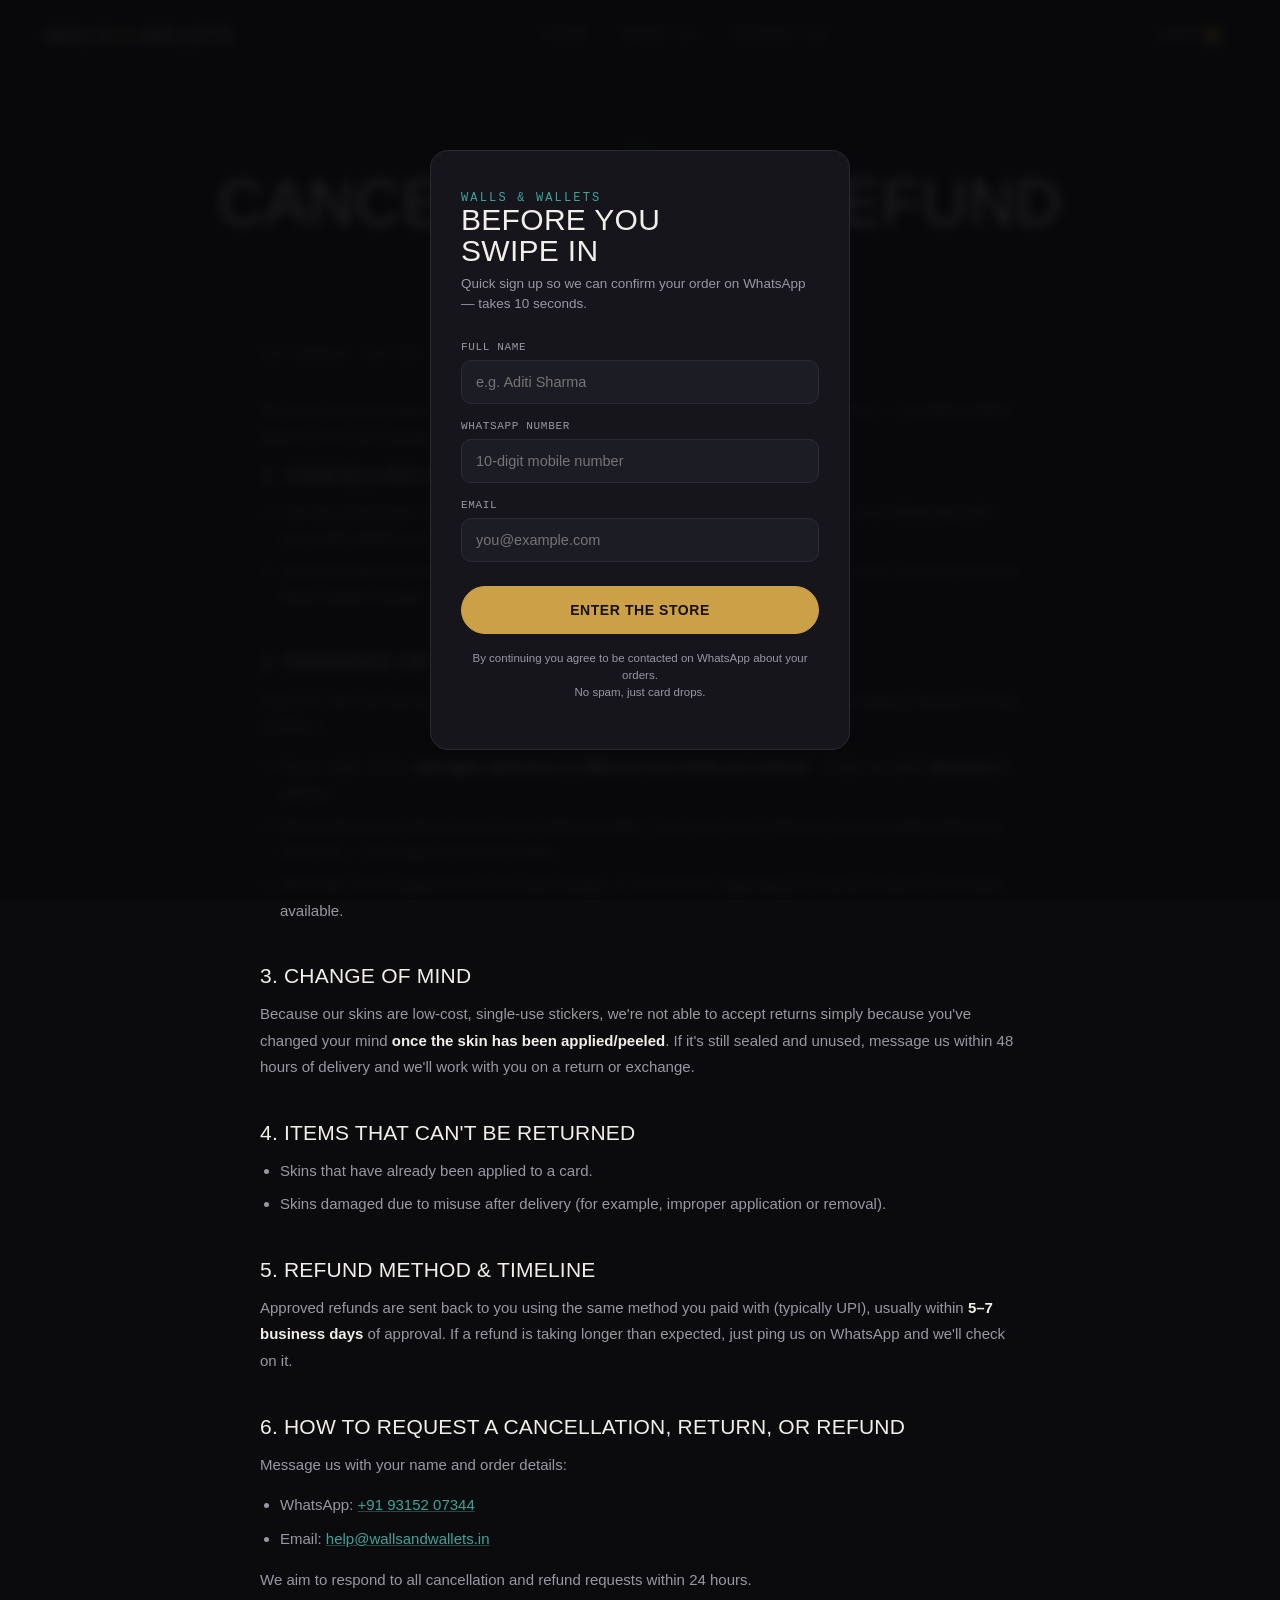
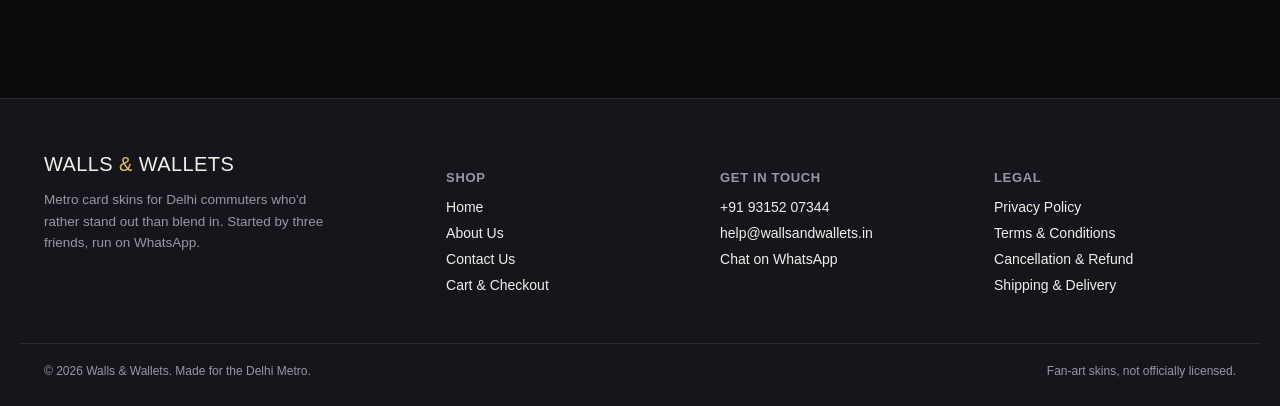
<file: cancellation-refund.html>
<!DOCTYPE html>
<html lang="en">
<head>
<meta charset="UTF-8">
<meta name="viewport" content="width=device-width, initial-scale=1.0">
<title>Cancellation &amp; Refund Policy — Walls &amp; Wallets</title>
<meta name="description" content="Our policy on order cancellations, returns, and refunds.">
<link rel="preconnect" href="https://fonts.googleapis.com">
<link rel="preconnect" href="https://fonts.gstatic.com" crossorigin>
<link href="https://fonts.googleapis.com/css2?family=Big+Shoulders+Display:wght@600;700;800;900&family=IBM+Plex+Sans:wght@400;500;600;700&family=IBM+Plex+Mono:wght@400;500;600;700&display=swap" rel="stylesheet">
<link rel="stylesheet" href="css/style.css">
</head>
<body>

<nav class="nav">
  <div class="nav-inner">
    <a href="index.html" class="logo"><span class="logo-chip" aria-hidden="true"></span>Walls <span>&amp;</span> Wallets</a>
    <div class="nav-links">
      <a href="index.html">Home</a>
      <a href="about.html">About Us</a>
      <a href="contact.html">Contact Us</a>
    </div>
    <div class="nav-right">
      <a href="checkout.html" class="cart-btn" aria-label="Cart">
        <svg class="ic-svg" viewBox="0 0 24 24" fill="none" aria-hidden="true"><path d="M3 4h2l1.6 9.6a2 2 0 0 0 2 1.7h7.5a2 2 0 0 0 2-1.6L19.5 8H6" stroke="currentColor" stroke-width="1.8" stroke-linecap="round" stroke-linejoin="round"/><circle cx="9.5" cy="19.5" r="1.4" fill="currentColor"/><circle cx="16.5" cy="19.5" r="1.4" fill="currentColor"/></svg>
        Cart <span class="cart-badge">0</span>
      </a>
      <button class="burger" aria-label="Menu">
        <svg viewBox="0 0 24 24" fill="none" aria-hidden="true"><path d="M4 7h16M4 12h16M4 17h10" stroke="currentColor" stroke-width="1.8" stroke-linecap="round"/></svg>
      </button>
    </div>
  </div>
</nav>

<section class="page-hero">
  <div class="wrap">
    <span class="eyebrow">Legal</span>
    <h1>Cancellation &amp; Refund</h1>
  </div>
</section>

<section class="wrap legal-content">
  <span class="updated">Last updated: June 2026</span>

  <p>We want you to be happy with your skin. Here's how cancellations, returns, and refunds work — if anything below doesn't cover your situation, just message us on WhatsApp and we'll sort it out directly.</p>

  <h2>1. Cancelling an order</h2>
  <ul>
    <li>You can cancel your order for free anytime <strong>before it has been dispatched</strong>. Message us on WhatsApp with your order details and we'll cancel it and refund any payment already made.</li>
    <li>Once an order has been handed to the courier, it can no longer be cancelled — at that point, our return process below applies instead.</li>
  </ul>

  <h2>2. Damaged or wrong item</h2>
  <p>Since our skins are printed vinyl stickers, we inspect each one before shipping — but if something still goes wrong, we'll fix it:</p>
  <ul>
    <li>If your order arrives <strong>damaged, defective, or different from what you ordered</strong>, contact us within <strong>48 hours</strong> of delivery.</li>
    <li>Please share clear photos (and a short unboxing video, if you have one) of the item and packaging when you reach out — this helps us resolve it faster.</li>
    <li>We'll offer a free replacement of the same design, or a full refund, depending on what you'd prefer and what's available.</li>
  </ul>

  <h2>3. Change of mind</h2>
  <p>Because our skins are low-cost, single-use stickers, we're not able to accept returns simply because you've changed your mind <strong>once the skin has been applied/peeled</strong>. If it's still sealed and unused, message us within 48 hours of delivery and we'll work with you on a return or exchange.</p>

  <h2>4. Items that can't be returned</h2>
  <ul>
    <li>Skins that have already been applied to a card.</li>
    <li>Skins damaged due to misuse after delivery (for example, improper application or removal).</li>
  </ul>

  <h2>5. Refund method &amp; timeline</h2>
  <p>Approved refunds are sent back to you using the same method you paid with (typically UPI), usually within <strong>5–7 business days</strong> of approval. If a refund is taking longer than expected, just ping us on WhatsApp and we'll check on it.</p>

  <h2>6. How to request a cancellation, return, or refund</h2>
  <p>Message us with your name and order details:</p>
  <ul>
    <li>WhatsApp: <a href="https://wa.me/919315207344" target="_blank" rel="noopener">+91 93152 07344</a></li>
    <li>Email: <a href="mailto:help@wallsandwallets.in">help@wallsandwallets.in</a></li>
  </ul>
  <p>We aim to respond to all cancellation and refund requests within 24 hours.</p>
</section>

<footer>
  <div class="wrap footer-grid">
    <div class="footer-brand">
      <a href="index.html" class="logo"><span class="logo-chip" aria-hidden="true"></span>Walls <span>&amp;</span> Wallets</a>
      <p>Metro card skins for Delhi commuters who'd rather stand out than blend in. Started by three friends, run on WhatsApp.</p>
    </div>
    <div class="footer-col">
      <h4>Shop</h4>
      <a href="index.html">Home</a>
      <a href="about.html">About Us</a>
      <a href="contact.html">Contact Us</a>
      <a href="checkout.html">Cart &amp; Checkout</a>
    </div>
    <div class="footer-col">
      <h4>Get in touch</h4>
      <a href="tel:+919315207344">+91 93152 07344</a>
      <a href="mailto:help@wallsandwallets.in">help@wallsandwallets.in</a>
      <a href="https://wa.me/919315207344" target="_blank" rel="noopener">Chat on WhatsApp</a>
    </div>
    <div class="footer-col">
      <h4>Legal</h4>
      <a href="privacy-policy.html">Privacy Policy</a>
      <a href="terms-and-conditions.html">Terms &amp; Conditions</a>
      <a href="cancellation-refund.html">Cancellation &amp; Refund</a>
      <a href="shipping-delivery.html">Shipping &amp; Delivery</a>
    </div>
  </div>
  <div class="wrap footer-bottom">
    <span>© 2026 Walls &amp; Wallets. Made for the Delhi Metro.</span>
    <span>Fan-art skins, not officially licensed.</span>
  </div>
</footer>

<script src="js/main.js"></script>
</body>
</html>
</file>
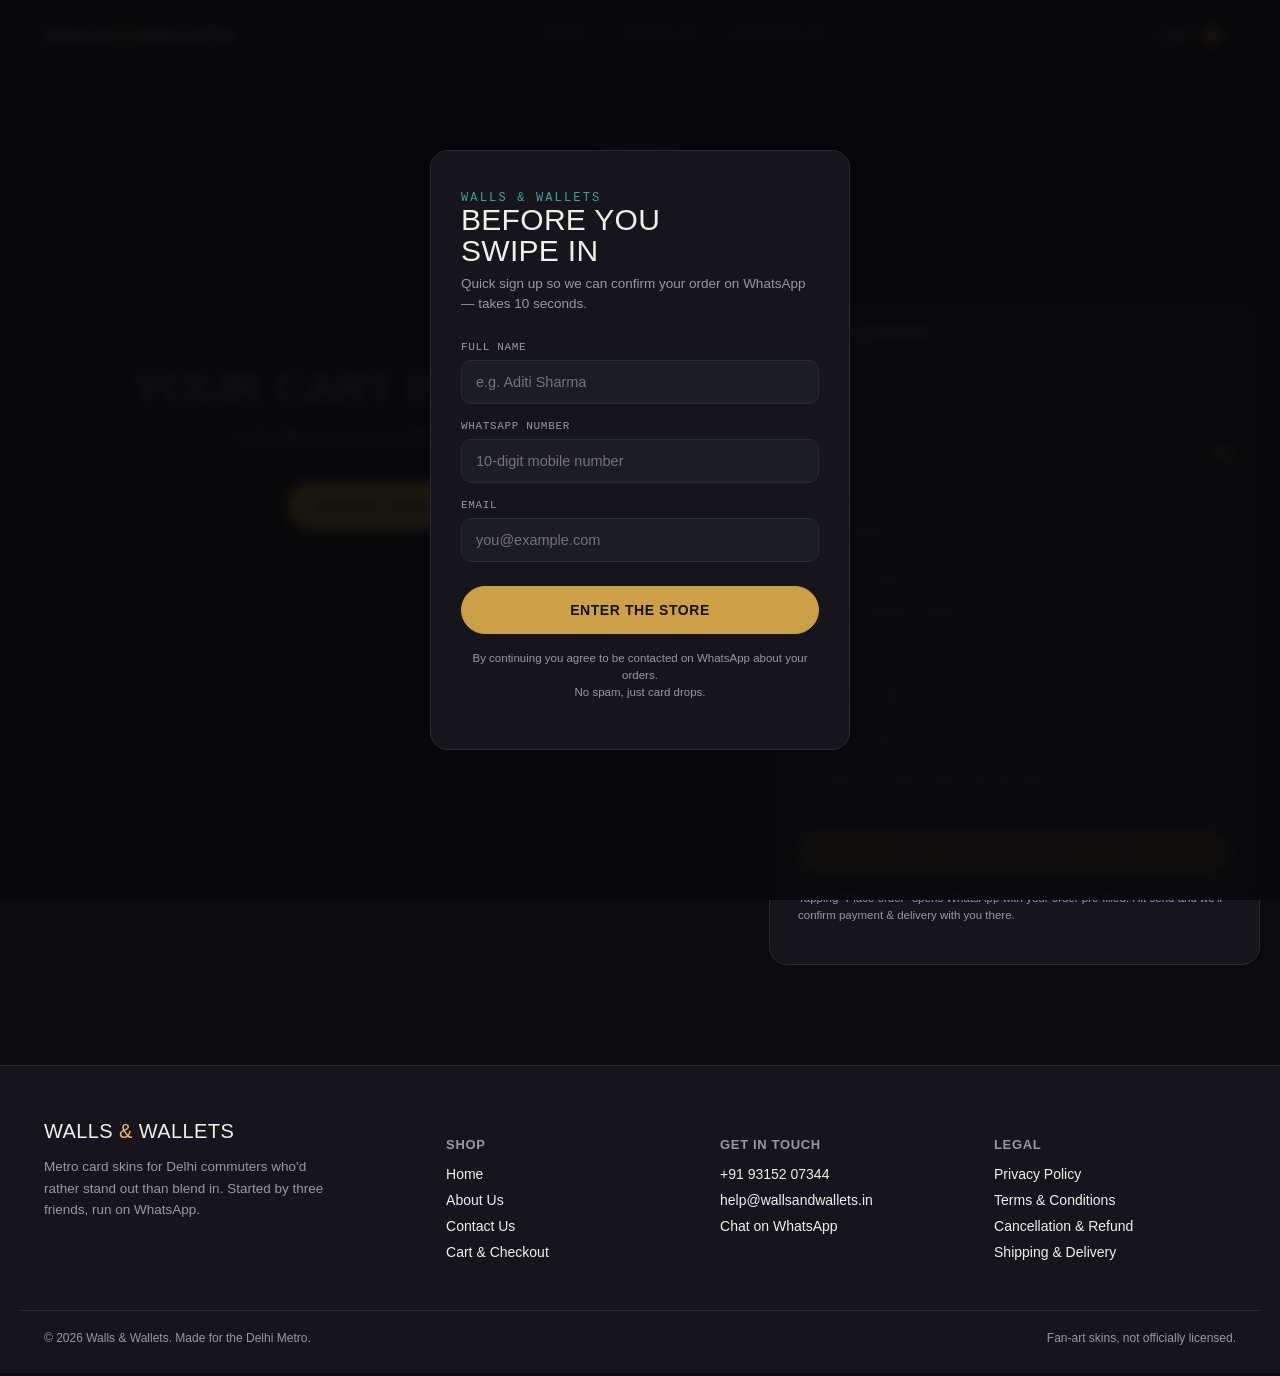
<file: checkout.html>
<!DOCTYPE html>
<html lang="en">
<head>
<meta charset="UTF-8">
<meta name="viewport" content="width=device-width, initial-scale=1.0">
<title>Checkout — Walls &amp; Wallets</title>
<meta name="description" content="Review your cart and place your order for Walls & Wallets metro card skins.">
<link rel="preconnect" href="https://fonts.googleapis.com">
<link rel="preconnect" href="https://fonts.gstatic.com" crossorigin>
<link href="https://fonts.googleapis.com/css2?family=Big+Shoulders+Display:wght@600;700;800;900&family=IBM+Plex+Sans:wght@400;500;600;700&family=IBM+Plex+Mono:wght@400;500;600;700&display=swap" rel="stylesheet">
<link rel="stylesheet" href="css/style.css">
</head>
<body>

<nav class="nav">
  <div class="nav-inner">
    <a href="index.html" class="logo"><span class="logo-chip" aria-hidden="true"></span>Walls <span>&amp;</span> Wallets</a>
    <div class="nav-links">
      <a href="index.html">Home</a>
      <a href="about.html">About Us</a>
      <a href="contact.html">Contact Us</a>
    </div>
    <div class="nav-right">
      <a href="checkout.html" class="cart-btn" aria-label="Cart">
        <svg class="ic-svg" viewBox="0 0 24 24" fill="none" aria-hidden="true"><path d="M3 4h2l1.6 9.6a2 2 0 0 0 2 1.7h7.5a2 2 0 0 0 2-1.6L19.5 8H6" stroke="currentColor" stroke-width="1.8" stroke-linecap="round" stroke-linejoin="round"/><circle cx="9.5" cy="19.5" r="1.4" fill="currentColor"/><circle cx="16.5" cy="19.5" r="1.4" fill="currentColor"/></svg>
        Cart <span class="cart-badge">0</span>
      </a>
      <button class="burger" aria-label="Menu">
        <svg viewBox="0 0 24 24" fill="none" aria-hidden="true"><path d="M4 7h16M4 12h16M4 17h10" stroke="currentColor" stroke-width="1.8" stroke-linecap="round"/></svg>
      </button>
    </div>
  </div>
</nav>

<section class="page-hero" style="padding-bottom:0;">
  <div class="wrap">
    <span class="eyebrow">Your Cart</span>
    <h1>Checkout</h1>
  </div>
</section>

<section class="wrap checkout-grid">
  <div>
    <div class="cart-list" id="cartList"></div>
    <div class="empty-cart" id="emptyCart" style="display:none;">
      <h2>Your cart is empty</h2>
      <p>Looks like you haven't picked a skin yet.</p>
      <a href="index.html#productGrid" class="btn solid">Browse skins</a>
    </div>
  </div>

  <div class="summary">
    <span class="ticket-notch ticket-notch-left"></span>
    <span class="ticket-notch ticket-notch-right"></span>
    <h3>Order summary</h3>
    <div class="summary-row"><span>Items</span><span id="itemCountVal">0</span></div>
    <div class="summary-row"><span>Subtotal</span><span id="subtotalVal">₹0</span></div>
    <div class="summary-row total"><span>Total</span><span class="val" id="totalVal">₹0</span></div>

    <form id="checkoutForm">
      <div class="field">
        <label for="coName">Full name</label>
        <input id="coName" type="text" placeholder="Your name" required>
      </div>
      <div class="field">
        <label for="coPhone">WhatsApp number</label>
        <input id="coPhone" type="tel" placeholder="10-digit mobile number" required>
      </div>
      <div class="field">
        <label for="coEmail">Email</label>
        <input id="coEmail" type="email" placeholder="you@example.com">
      </div>
      <div class="field">
        <label for="coAddress">Delivery address</label>
        <input id="coAddress" type="text" placeholder="House no, street, area, city, pincode" required>
      </div>
      <button type="submit" class="btn solid" id="placeOrderBtn">Place order via WhatsApp</button>
    </form>
    <p class="note">Tapping "Place order" opens WhatsApp with your order pre-filled. Hit send and we'll confirm payment &amp; delivery with you there.</p>
  </div>
</section>

<footer>
  <div class="wrap footer-grid">
    <div class="footer-brand">
      <a href="index.html" class="logo"><span class="logo-chip" aria-hidden="true"></span>Walls <span>&amp;</span> Wallets</a>
      <p>Metro card skins for Delhi commuters who'd rather stand out than blend in. Started by three friends, run on WhatsApp.</p>
    </div>
    <div class="footer-col">
      <h4>Shop</h4>
      <a href="index.html">Home</a>
      <a href="about.html">About Us</a>
      <a href="contact.html">Contact Us</a>
      <a href="checkout.html">Cart &amp; Checkout</a>
    </div>
    <div class="footer-col">
      <h4>Get in touch</h4>
      <a href="tel:+919315207344">+91 93152 07344</a>
      <a href="mailto:help@wallsandwallets.in">help@wallsandwallets.in</a>
      <a href="https://wa.me/919315207344" target="_blank" rel="noopener">Chat on WhatsApp</a>
    </div>
    <div class="footer-col">
      <h4>Legal</h4>
      <a href="privacy-policy.html">Privacy Policy</a>
      <a href="terms-and-conditions.html">Terms &amp; Conditions</a>
      <a href="cancellation-refund.html">Cancellation &amp; Refund</a>
      <a href="shipping-delivery.html">Shipping &amp; Delivery</a>
    </div>
  </div>
  <div class="wrap footer-bottom">
    <span>© 2026 Walls &amp; Wallets. Made for the Delhi Metro.</span>
    <span>Fan-art skins, not officially licensed.</span>
  </div>
</footer>

<script src="js/main.js"></script>
</body>
</html>
</file>
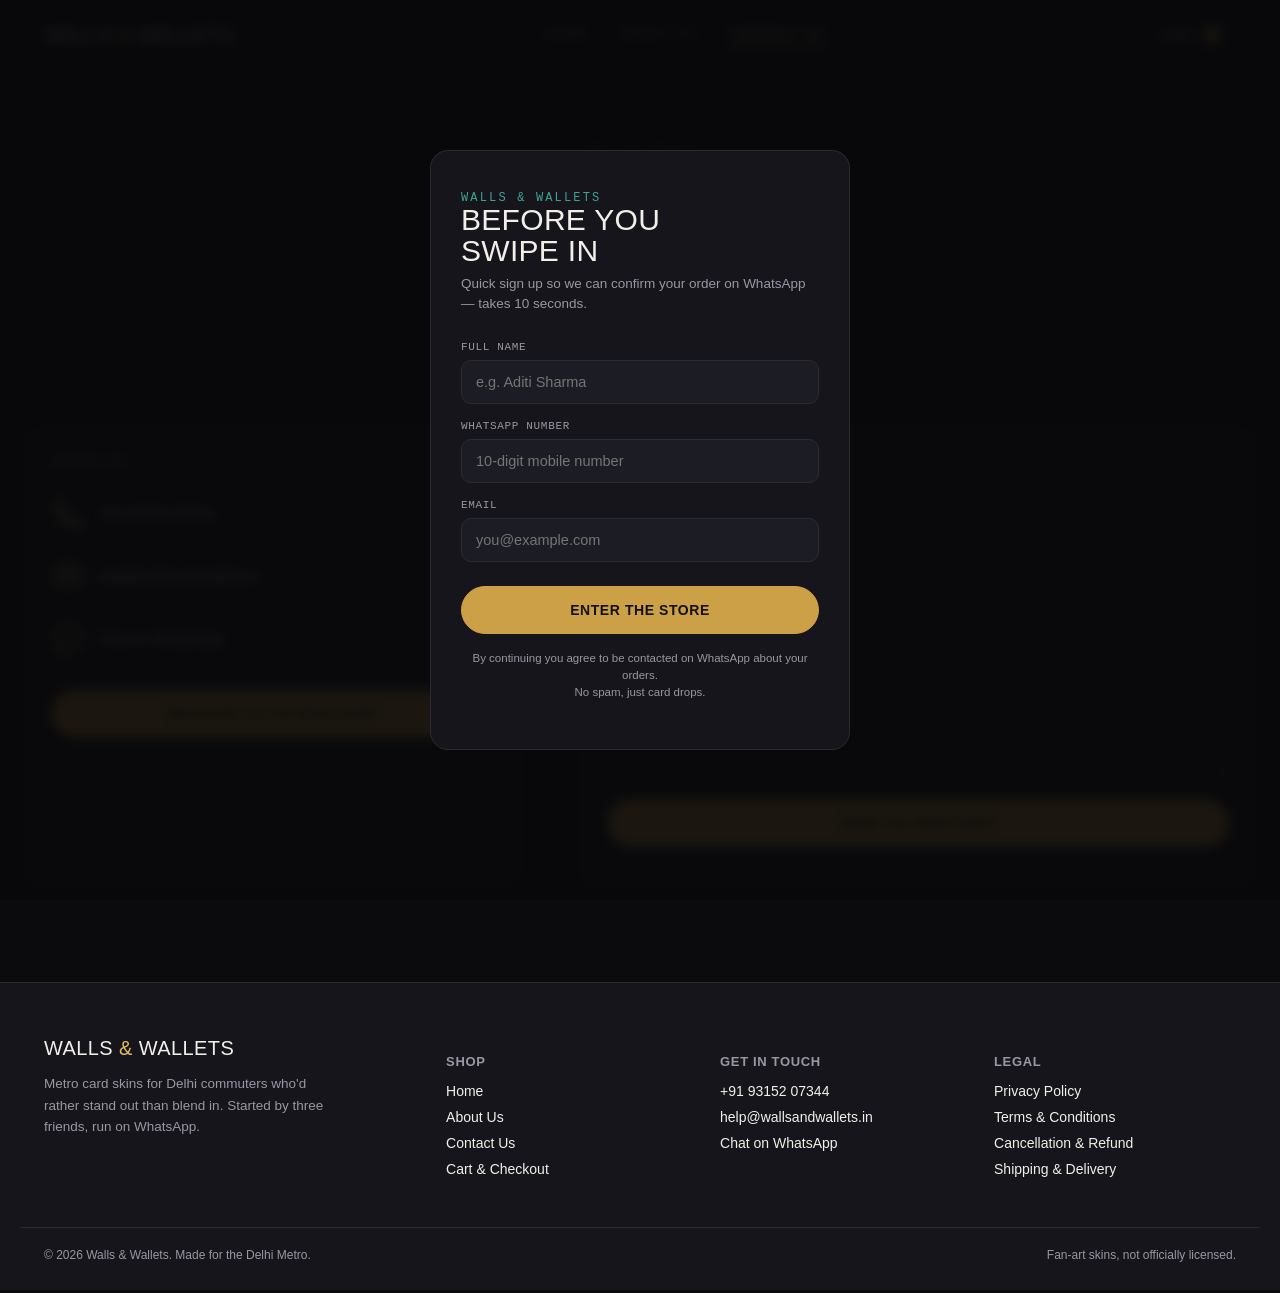
<file: contact.html>
<!DOCTYPE html>
<html lang="en">
<head>
<meta charset="UTF-8">
<meta name="viewport" content="width=device-width, initial-scale=1.0">
<title>Contact Us — Walls &amp; Wallets</title>
<meta name="description" content="Get in touch with Walls & Wallets — call, email, or chat with us on WhatsApp.">
<link rel="preconnect" href="https://fonts.googleapis.com">
<link rel="preconnect" href="https://fonts.gstatic.com" crossorigin>
<link href="https://fonts.googleapis.com/css2?family=Big+Shoulders+Display:wght@600;700;800;900&family=IBM+Plex+Sans:wght@400;500;600;700&family=IBM+Plex+Mono:wght@400;500;600;700&display=swap" rel="stylesheet">
<link rel="stylesheet" href="css/style.css">
</head>
<body>

<nav class="nav">
  <div class="nav-inner">
    <a href="index.html" class="logo"><span class="logo-chip" aria-hidden="true"></span>Walls <span>&amp;</span> Wallets</a>
    <div class="nav-links">
      <a href="index.html">Home</a>
      <a href="about.html">About Us</a>
      <a href="contact.html">Contact Us</a>
    </div>
    <div class="nav-right">
      <a href="checkout.html" class="cart-btn" aria-label="Cart">
        <svg class="ic-svg" viewBox="0 0 24 24" fill="none" aria-hidden="true"><path d="M3 4h2l1.6 9.6a2 2 0 0 0 2 1.7h7.5a2 2 0 0 0 2-1.6L19.5 8H6" stroke="currentColor" stroke-width="1.8" stroke-linecap="round" stroke-linejoin="round"/><circle cx="9.5" cy="19.5" r="1.4" fill="currentColor"/><circle cx="16.5" cy="19.5" r="1.4" fill="currentColor"/></svg>
        Cart <span class="cart-badge">0</span>
      </a>
      <button class="burger" aria-label="Menu">
        <svg viewBox="0 0 24 24" fill="none" aria-hidden="true"><path d="M4 7h16M4 12h16M4 17h10" stroke="currentColor" stroke-width="1.8" stroke-linecap="round"/></svg>
      </button>
    </div>
  </div>
</nav>

<section class="page-hero">
  <div class="wrap">
    <span class="eyebrow">Get In Touch</span>
    <h1>Talk to us<br>directly.</h1>
  </div>
</section>

<section class="wrap contact-grid">
  <div class="contact-card">
    <h3>Reach us</h3>
    <div class="contact-line">
      <span class="ic"><svg viewBox="0 0 24 24" fill="none" aria-hidden="true"><path d="M6.6 10.8c1.4 2.8 3.8 5.2 6.6 6.6l2.2-2.2c.3-.3.7-.4 1.1-.3 1.2.4 2.5.6 3.8.6.6 0 1 .4 1 1V20c0 .6-.4 1-1 1C10.5 21 3 13.5 3 4.7c0-.6.4-1 1-1h3.5c.6 0 1 .4 1 1 0 1.3.2 2.6.6 3.8.1.4 0 .8-.3 1.1L6.6 10.8Z" stroke="currentColor" stroke-width="1.6" stroke-linejoin="round"/></svg></span>
      <a href="tel:+919315207344">+91 93152 07344</a>
    </div>
    <div class="contact-line">
      <span class="ic"><svg viewBox="0 0 24 24" fill="none" aria-hidden="true"><path d="M4 6h16v12H4V6Z" stroke="currentColor" stroke-width="1.6" stroke-linejoin="round"/><path d="m4.5 6.5 7.5 6 7.5-6" stroke="currentColor" stroke-width="1.6" stroke-linecap="round" stroke-linejoin="round"/></svg></span>
      <a href="mailto:help@wallsandwallets.in">help@wallsandwallets.in</a>
    </div>
    <div class="contact-line">
      <span class="ic"><svg viewBox="0 0 24 24" fill="none" aria-hidden="true"><path d="M12 3C7 3 3 6.6 3 11c0 2.1 1 4 2.6 5.4L5 21l4.8-1.5c.7.2 1.4.3 2.2.3 5 0 9-3.6 9-8s-4-8.8-9-8.8Z" stroke="currentColor" stroke-width="1.6" stroke-linejoin="round"/></svg></span>
      <a href="https://wa.me/919315207344" target="_blank" rel="noopener">Chat on WhatsApp</a>
    </div>
    <a href="https://wa.me/919315207344" target="_blank" rel="noopener" class="btn solid" style="width:100%;margin-top:20px;">Message us on WhatsApp</a>
  </div>

  <div class="contact-card contact-form">
    <h3>Or send a message</h3>
    <form id="contactForm">
      <div class="field">
        <label for="cName">Name</label>
        <input id="cName" name="cName" type="text" placeholder="Your name" required>
      </div>
      <div class="field">
        <label for="cEmail">Email</label>
        <input id="cEmail" name="cEmail" type="email" placeholder="you@example.com">
      </div>
      <div class="field">
        <label for="cMessage">Message</label>
        <textarea id="cMessage" name="cMessage" placeholder="Tell us what you need..." required></textarea>
      </div>
      <button type="submit" class="btn solid" style="width:100%;">Send via WhatsApp</button>
      <p id="contactNote" class="note"></p>
    </form>
  </div>
</section>

<footer>
  <div class="wrap footer-grid">
    <div class="footer-brand">
      <a href="index.html" class="logo"><span class="logo-chip" aria-hidden="true"></span>Walls <span>&amp;</span> Wallets</a>
      <p>Metro card skins for Delhi commuters who'd rather stand out than blend in. Started by three friends, run on WhatsApp.</p>
    </div>
    <div class="footer-col">
      <h4>Shop</h4>
      <a href="index.html">Home</a>
      <a href="about.html">About Us</a>
      <a href="contact.html">Contact Us</a>
      <a href="checkout.html">Cart &amp; Checkout</a>
    </div>
    <div class="footer-col">
      <h4>Get in touch</h4>
      <a href="tel:+919315207344">+91 93152 07344</a>
      <a href="mailto:help@wallsandwallets.in">help@wallsandwallets.in</a>
      <a href="https://wa.me/919315207344" target="_blank" rel="noopener">Chat on WhatsApp</a>
    </div>
    <div class="footer-col">
      <h4>Legal</h4>
      <a href="privacy-policy.html">Privacy Policy</a>
      <a href="terms-and-conditions.html">Terms &amp; Conditions</a>
      <a href="cancellation-refund.html">Cancellation &amp; Refund</a>
      <a href="shipping-delivery.html">Shipping &amp; Delivery</a>
    </div>
  </div>
  <div class="wrap footer-bottom">
    <span>© 2026 Walls &amp; Wallets. Made for the Delhi Metro.</span>
    <span>Fan-art skins, not officially licensed.</span>
  </div>
</footer>

<script src="js/main.js"></script>
</body>
</html>
</file>
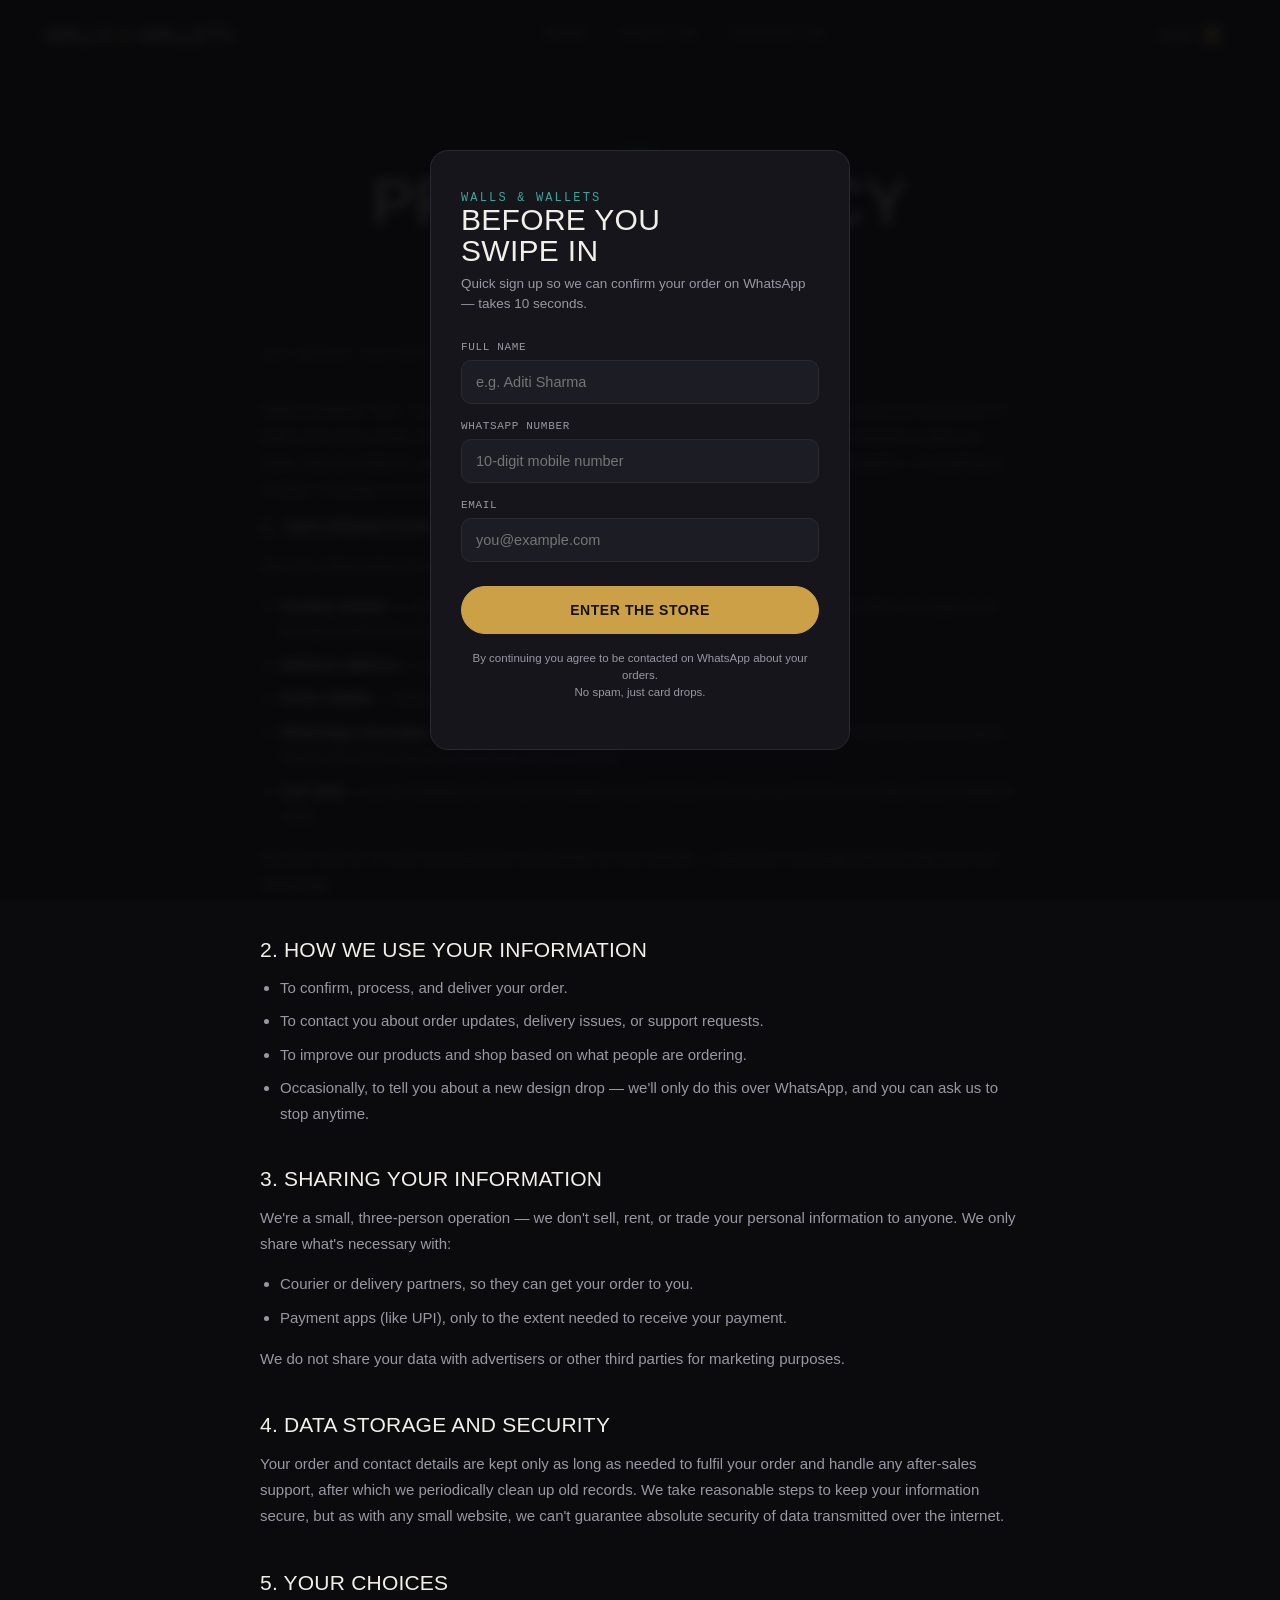
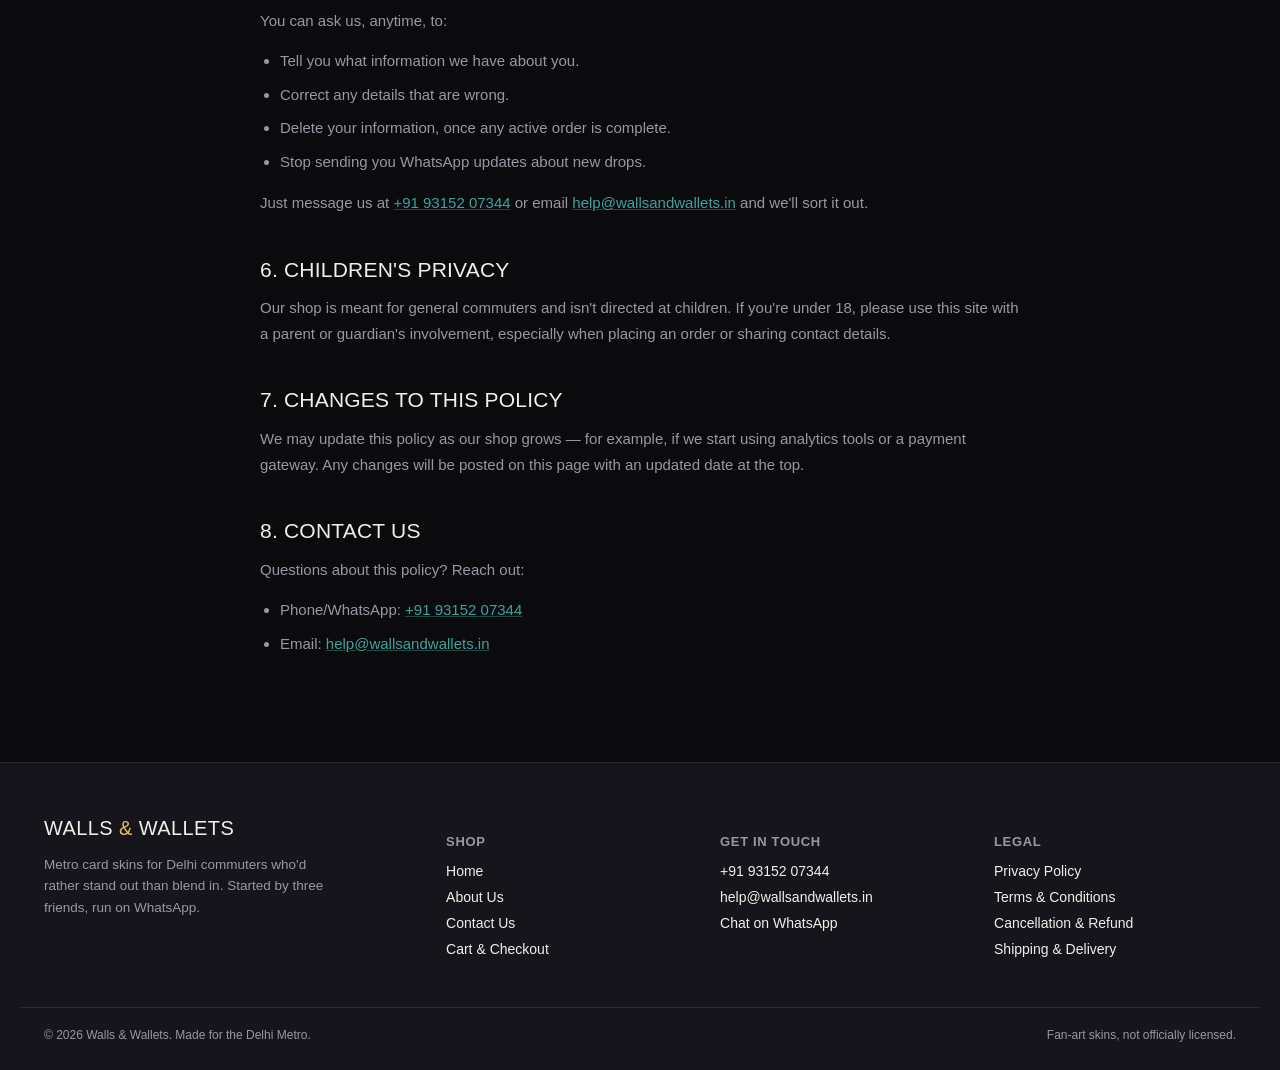
<file: privacy-policy.html>
<!DOCTYPE html>
<html lang="en">
<head>
<meta charset="UTF-8">
<meta name="viewport" content="width=device-width, initial-scale=1.0">
<title>Privacy Policy — Walls &amp; Wallets</title>
<meta name="description" content="How Walls & Wallets collects, uses, and protects your information.">
<link rel="preconnect" href="https://fonts.googleapis.com">
<link rel="preconnect" href="https://fonts.gstatic.com" crossorigin>
<link href="https://fonts.googleapis.com/css2?family=Big+Shoulders+Display:wght@600;700;800;900&family=IBM+Plex+Sans:wght@400;500;600;700&family=IBM+Plex+Mono:wght@400;500;600;700&display=swap" rel="stylesheet">
<link rel="stylesheet" href="css/style.css">
</head>
<body>

<nav class="nav">
  <div class="nav-inner">
    <a href="index.html" class="logo"><span class="logo-chip" aria-hidden="true"></span>Walls <span>&amp;</span> Wallets</a>
    <div class="nav-links">
      <a href="index.html">Home</a>
      <a href="about.html">About Us</a>
      <a href="contact.html">Contact Us</a>
    </div>
    <div class="nav-right">
      <a href="checkout.html" class="cart-btn" aria-label="Cart">
        <svg class="ic-svg" viewBox="0 0 24 24" fill="none" aria-hidden="true"><path d="M3 4h2l1.6 9.6a2 2 0 0 0 2 1.7h7.5a2 2 0 0 0 2-1.6L19.5 8H6" stroke="currentColor" stroke-width="1.8" stroke-linecap="round" stroke-linejoin="round"/><circle cx="9.5" cy="19.5" r="1.4" fill="currentColor"/><circle cx="16.5" cy="19.5" r="1.4" fill="currentColor"/></svg>
        Cart <span class="cart-badge">0</span>
      </a>
      <button class="burger" aria-label="Menu">
        <svg viewBox="0 0 24 24" fill="none" aria-hidden="true"><path d="M4 7h16M4 12h16M4 17h10" stroke="currentColor" stroke-width="1.8" stroke-linecap="round"/></svg>
      </button>
    </div>
  </div>
</nav>

<section class="page-hero">
  <div class="wrap">
    <span class="eyebrow">Legal</span>
    <h1>Privacy Policy</h1>
  </div>
</section>

<section class="wrap legal-content">
  <span class="updated">Last updated: June 2026</span>

  <p>Walls &amp; Wallets ("we", "us", "our") runs a small, direct-to-customer shop selling metro card skins to commuters in Delhi and across India. This page explains what information we collect when you use our website or place an order, why we collect it, and how we look after it. We've tried to keep it short and in plain English — if anything is unclear, message us on WhatsApp and we'll explain.</p>

  <h2>1. Information we collect</h2>
  <p>We only collect what we need to take and deliver your order:</p>
  <ul>
    <li><strong>Contact details</strong> — your name, phone/WhatsApp number, and email address, collected when you sign up on the site or fill in the checkout form.</li>
    <li><strong>Delivery address</strong> — collected at checkout so we can ship your order.</li>
    <li><strong>Order details</strong> — which skins you bought, quantity, and price.</li>
    <li><strong>WhatsApp messages</strong> — since orders and support are confirmed over WhatsApp, we keep that conversation history the same way any WhatsApp chat is stored.</li>
    <li><strong>Cart data</strong> — your shopping cart is stored locally in your browser (not on our servers) so it stays saved between visits.</li>
  </ul>
  <p>We don't ask for or store any payment card details on our website — payment is arranged directly with you over WhatsApp.</p>

  <h2>2. How we use your information</h2>
  <ul>
    <li>To confirm, process, and deliver your order.</li>
    <li>To contact you about order updates, delivery issues, or support requests.</li>
    <li>To improve our products and shop based on what people are ordering.</li>
    <li>Occasionally, to tell you about a new design drop — we'll only do this over WhatsApp, and you can ask us to stop anytime.</li>
  </ul>

  <h2>3. Sharing your information</h2>
  <p>We're a small, three-person operation — we don't sell, rent, or trade your personal information to anyone. We only share what's necessary with:</p>
  <ul>
    <li>Courier or delivery partners, so they can get your order to you.</li>
    <li>Payment apps (like UPI), only to the extent needed to receive your payment.</li>
  </ul>
  <p>We do not share your data with advertisers or other third parties for marketing purposes.</p>

  <h2>4. Data storage and security</h2>
  <p>Your order and contact details are kept only as long as needed to fulfil your order and handle any after-sales support, after which we periodically clean up old records. We take reasonable steps to keep your information secure, but as with any small website, we can't guarantee absolute security of data transmitted over the internet.</p>

  <h2>5. Your choices</h2>
  <p>You can ask us, anytime, to:</p>
  <ul>
    <li>Tell you what information we have about you.</li>
    <li>Correct any details that are wrong.</li>
    <li>Delete your information, once any active order is complete.</li>
    <li>Stop sending you WhatsApp updates about new drops.</li>
  </ul>
  <p>Just message us at <a href="https://wa.me/919315207344" target="_blank" rel="noopener">+91 93152 07344</a> or email <a href="mailto:help@wallsandwallets.in">help@wallsandwallets.in</a> and we'll sort it out.</p>

  <h2>6. Children's privacy</h2>
  <p>Our shop is meant for general commuters and isn't directed at children. If you're under 18, please use this site with a parent or guardian's involvement, especially when placing an order or sharing contact details.</p>

  <h2>7. Changes to this policy</h2>
  <p>We may update this policy as our shop grows — for example, if we start using analytics tools or a payment gateway. Any changes will be posted on this page with an updated date at the top.</p>

  <h2>8. Contact us</h2>
  <p>Questions about this policy? Reach out:</p>
  <ul>
    <li>Phone/WhatsApp: <a href="tel:+919315207344">+91 93152 07344</a></li>
    <li>Email: <a href="mailto:help@wallsandwallets.in">help@wallsandwallets.in</a></li>
  </ul>
</section>

<footer>
  <div class="wrap footer-grid">
    <div class="footer-brand">
      <a href="index.html" class="logo"><span class="logo-chip" aria-hidden="true"></span>Walls <span>&amp;</span> Wallets</a>
      <p>Metro card skins for Delhi commuters who'd rather stand out than blend in. Started by three friends, run on WhatsApp.</p>
    </div>
    <div class="footer-col">
      <h4>Shop</h4>
      <a href="index.html">Home</a>
      <a href="about.html">About Us</a>
      <a href="contact.html">Contact Us</a>
      <a href="checkout.html">Cart &amp; Checkout</a>
    </div>
    <div class="footer-col">
      <h4>Get in touch</h4>
      <a href="tel:+919315207344">+91 93152 07344</a>
      <a href="mailto:help@wallsandwallets.in">help@wallsandwallets.in</a>
      <a href="https://wa.me/919315207344" target="_blank" rel="noopener">Chat on WhatsApp</a>
    </div>
    <div class="footer-col">
      <h4>Legal</h4>
      <a href="privacy-policy.html">Privacy Policy</a>
      <a href="terms-and-conditions.html">Terms &amp; Conditions</a>
      <a href="cancellation-refund.html">Cancellation &amp; Refund</a>
      <a href="shipping-delivery.html">Shipping &amp; Delivery</a>
    </div>
  </div>
  <div class="wrap footer-bottom">
    <span>© 2026 Walls &amp; Wallets. Made for the Delhi Metro.</span>
    <span>Fan-art skins, not officially licensed.</span>
  </div>
</footer>

<script src="js/main.js"></script>
</body>
</html>
</file>
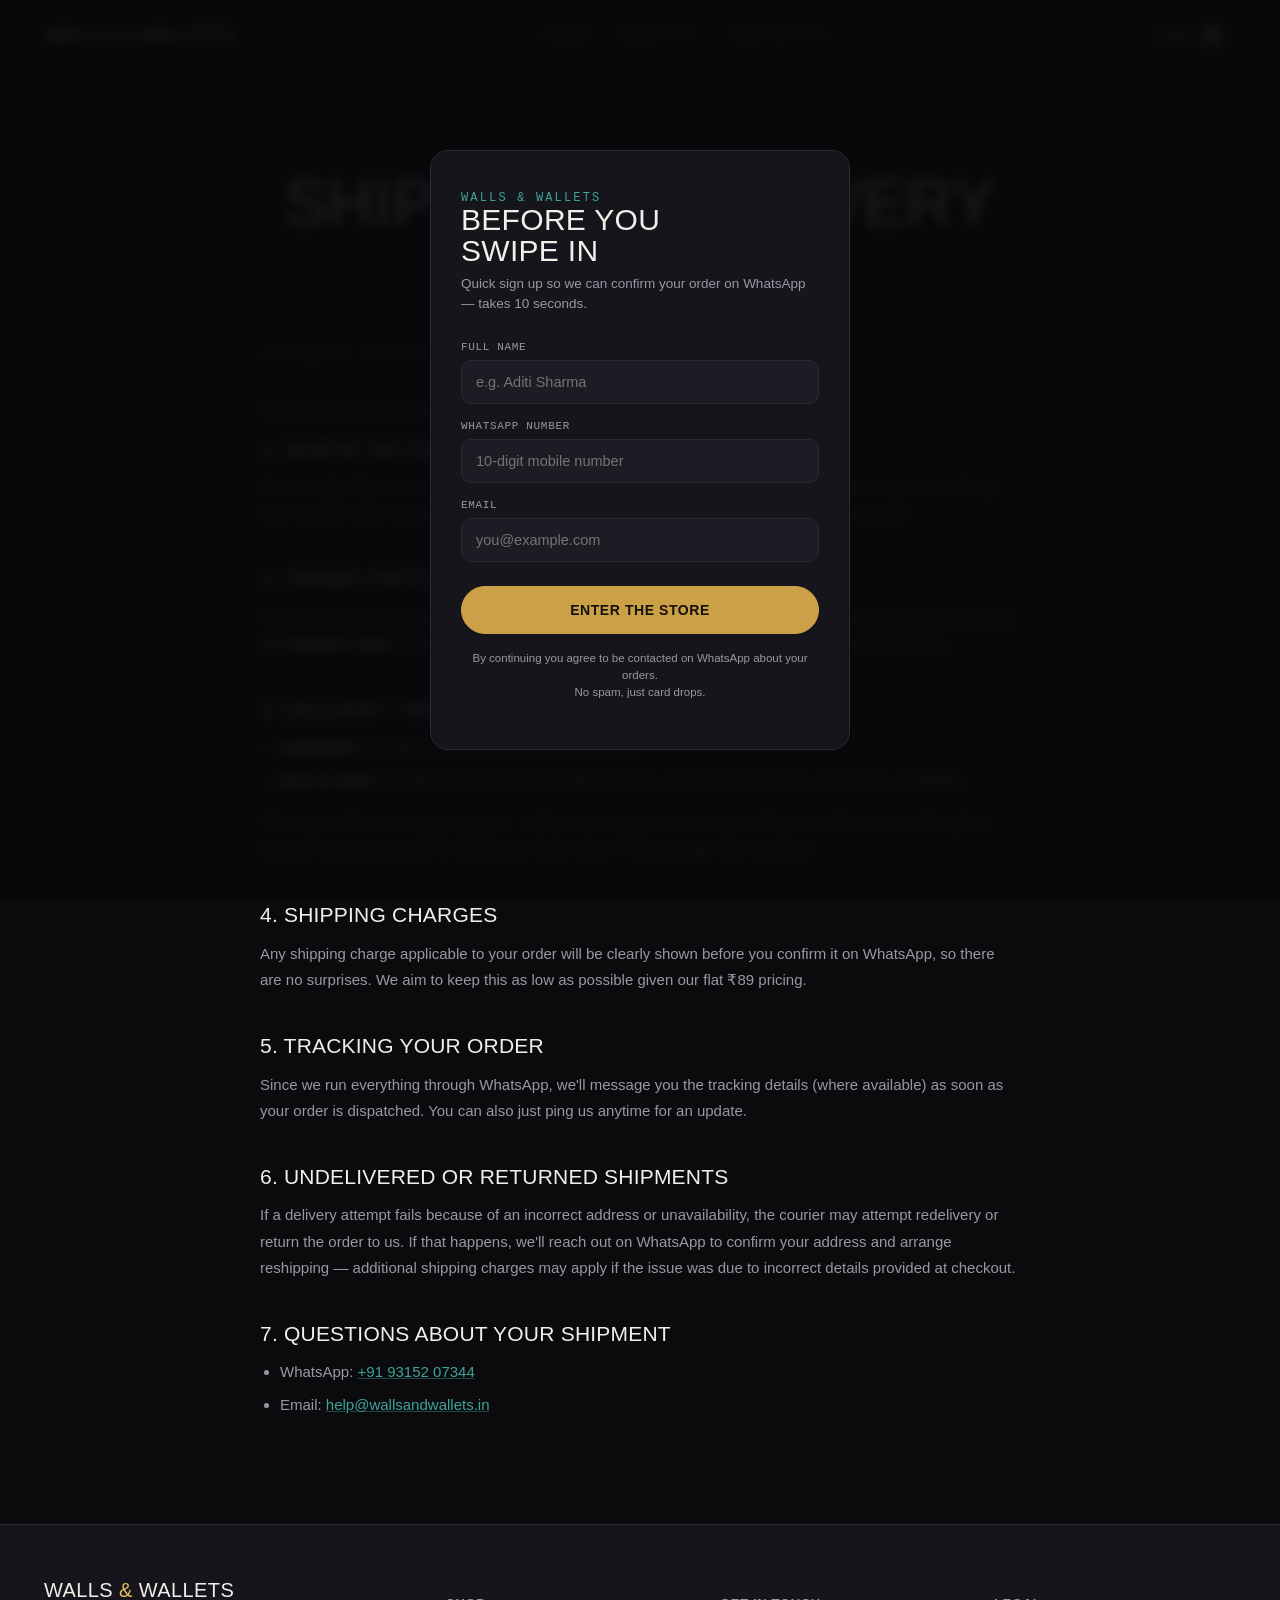
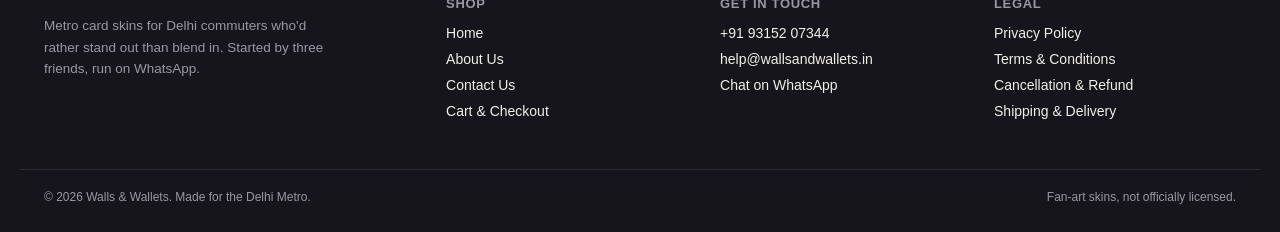
<file: shipping-delivery.html>
<!DOCTYPE html>
<html lang="en">
<head>
<meta charset="UTF-8">
<meta name="viewport" content="width=device-width, initial-scale=1.0">
<title>Shipping &amp; Delivery — Walls &amp; Wallets</title>
<meta name="description" content="Shipping areas, timelines, and charges for Walls & Wallets orders.">
<link rel="preconnect" href="https://fonts.googleapis.com">
<link rel="preconnect" href="https://fonts.gstatic.com" crossorigin>
<link href="https://fonts.googleapis.com/css2?family=Big+Shoulders+Display:wght@600;700;800;900&family=IBM+Plex+Sans:wght@400;500;600;700&family=IBM+Plex+Mono:wght@400;500;600;700&display=swap" rel="stylesheet">
<link rel="stylesheet" href="css/style.css">
</head>
<body>

<nav class="nav">
  <div class="nav-inner">
    <a href="index.html" class="logo"><span class="logo-chip" aria-hidden="true"></span>Walls <span>&amp;</span> Wallets</a>
    <div class="nav-links">
      <a href="index.html">Home</a>
      <a href="about.html">About Us</a>
      <a href="contact.html">Contact Us</a>
    </div>
    <div class="nav-right">
      <a href="checkout.html" class="cart-btn" aria-label="Cart">
        <svg class="ic-svg" viewBox="0 0 24 24" fill="none" aria-hidden="true"><path d="M3 4h2l1.6 9.6a2 2 0 0 0 2 1.7h7.5a2 2 0 0 0 2-1.6L19.5 8H6" stroke="currentColor" stroke-width="1.8" stroke-linecap="round" stroke-linejoin="round"/><circle cx="9.5" cy="19.5" r="1.4" fill="currentColor"/><circle cx="16.5" cy="19.5" r="1.4" fill="currentColor"/></svg>
        Cart <span class="cart-badge">0</span>
      </a>
      <button class="burger" aria-label="Menu">
        <svg viewBox="0 0 24 24" fill="none" aria-hidden="true"><path d="M4 7h16M4 12h16M4 17h10" stroke="currentColor" stroke-width="1.8" stroke-linecap="round"/></svg>
      </button>
    </div>
  </div>
</nav>

<section class="page-hero">
  <div class="wrap">
    <span class="eyebrow">Legal</span>
    <h1>Shipping &amp; Delivery</h1>
  </div>
</section>

<section class="wrap legal-content">
  <span class="updated">Last updated: June 2026</span>

  <p>We're a small team, so here's exactly how we get your skin from us to your card.</p>

  <h2>1. Where we deliver</h2>
  <p>We currently ship across India, with same-city delivery in Delhi/NCR usually being the fastest. If you're ordering from outside India, message us on WhatsApp before checking out and we'll confirm if it's possible.</p>

  <h2>2. Order processing time</h2>
  <p>Once your order is confirmed on WhatsApp and payment is verified, we pack and hand it over to our courier within <strong>1–2 business days</strong>. Orders placed on Sundays or public holidays are processed the next business day.</p>

  <h2>3. Delivery timeline</h2>
  <ul>
    <li><strong>Delhi/NCR:</strong> typically 2–4 business days after dispatch.</li>
    <li><strong>Rest of India:</strong> typically 4–8 business days after dispatch, depending on location and courier availability.</li>
  </ul>
  <p>These are estimates, not guarantees — delays can happen due to courier delays, weather, or local disruptions, and we'll keep you posted on WhatsApp if your order is taking longer than expected.</p>

  <h2>4. Shipping charges</h2>
  <p>Any shipping charge applicable to your order will be clearly shown before you confirm it on WhatsApp, so there are no surprises. We aim to keep this as low as possible given our flat ₹89 pricing.</p>

  <h2>5. Tracking your order</h2>
  <p>Since we run everything through WhatsApp, we'll message you the tracking details (where available) as soon as your order is dispatched. You can also just ping us anytime for an update.</p>

  <h2>6. Undelivered or returned shipments</h2>
  <p>If a delivery attempt fails because of an incorrect address or unavailability, the courier may attempt redelivery or return the order to us. If that happens, we'll reach out on WhatsApp to confirm your address and arrange reshipping — additional shipping charges may apply if the issue was due to incorrect details provided at checkout.</p>

  <h2>7. Questions about your shipment</h2>
  <ul>
    <li>WhatsApp: <a href="https://wa.me/919315207344" target="_blank" rel="noopener">+91 93152 07344</a></li>
    <li>Email: <a href="mailto:help@wallsandwallets.in">help@wallsandwallets.in</a></li>
  </ul>
</section>

<footer>
  <div class="wrap footer-grid">
    <div class="footer-brand">
      <a href="index.html" class="logo"><span class="logo-chip" aria-hidden="true"></span>Walls <span>&amp;</span> Wallets</a>
      <p>Metro card skins for Delhi commuters who'd rather stand out than blend in. Started by three friends, run on WhatsApp.</p>
    </div>
    <div class="footer-col">
      <h4>Shop</h4>
      <a href="index.html">Home</a>
      <a href="about.html">About Us</a>
      <a href="contact.html">Contact Us</a>
      <a href="checkout.html">Cart &amp; Checkout</a>
    </div>
    <div class="footer-col">
      <h4>Get in touch</h4>
      <a href="tel:+919315207344">+91 93152 07344</a>
      <a href="mailto:help@wallsandwallets.in">help@wallsandwallets.in</a>
      <a href="https://wa.me/919315207344" target="_blank" rel="noopener">Chat on WhatsApp</a>
    </div>
    <div class="footer-col">
      <h4>Legal</h4>
      <a href="privacy-policy.html">Privacy Policy</a>
      <a href="terms-and-conditions.html">Terms &amp; Conditions</a>
      <a href="cancellation-refund.html">Cancellation &amp; Refund</a>
      <a href="shipping-delivery.html">Shipping &amp; Delivery</a>
    </div>
  </div>
  <div class="wrap footer-bottom">
    <span>© 2026 Walls &amp; Wallets. Made for the Delhi Metro.</span>
    <span>Fan-art skins, not officially licensed.</span>
  </div>
</footer>

<script src="js/main.js"></script>
</body>
</html>
</file>
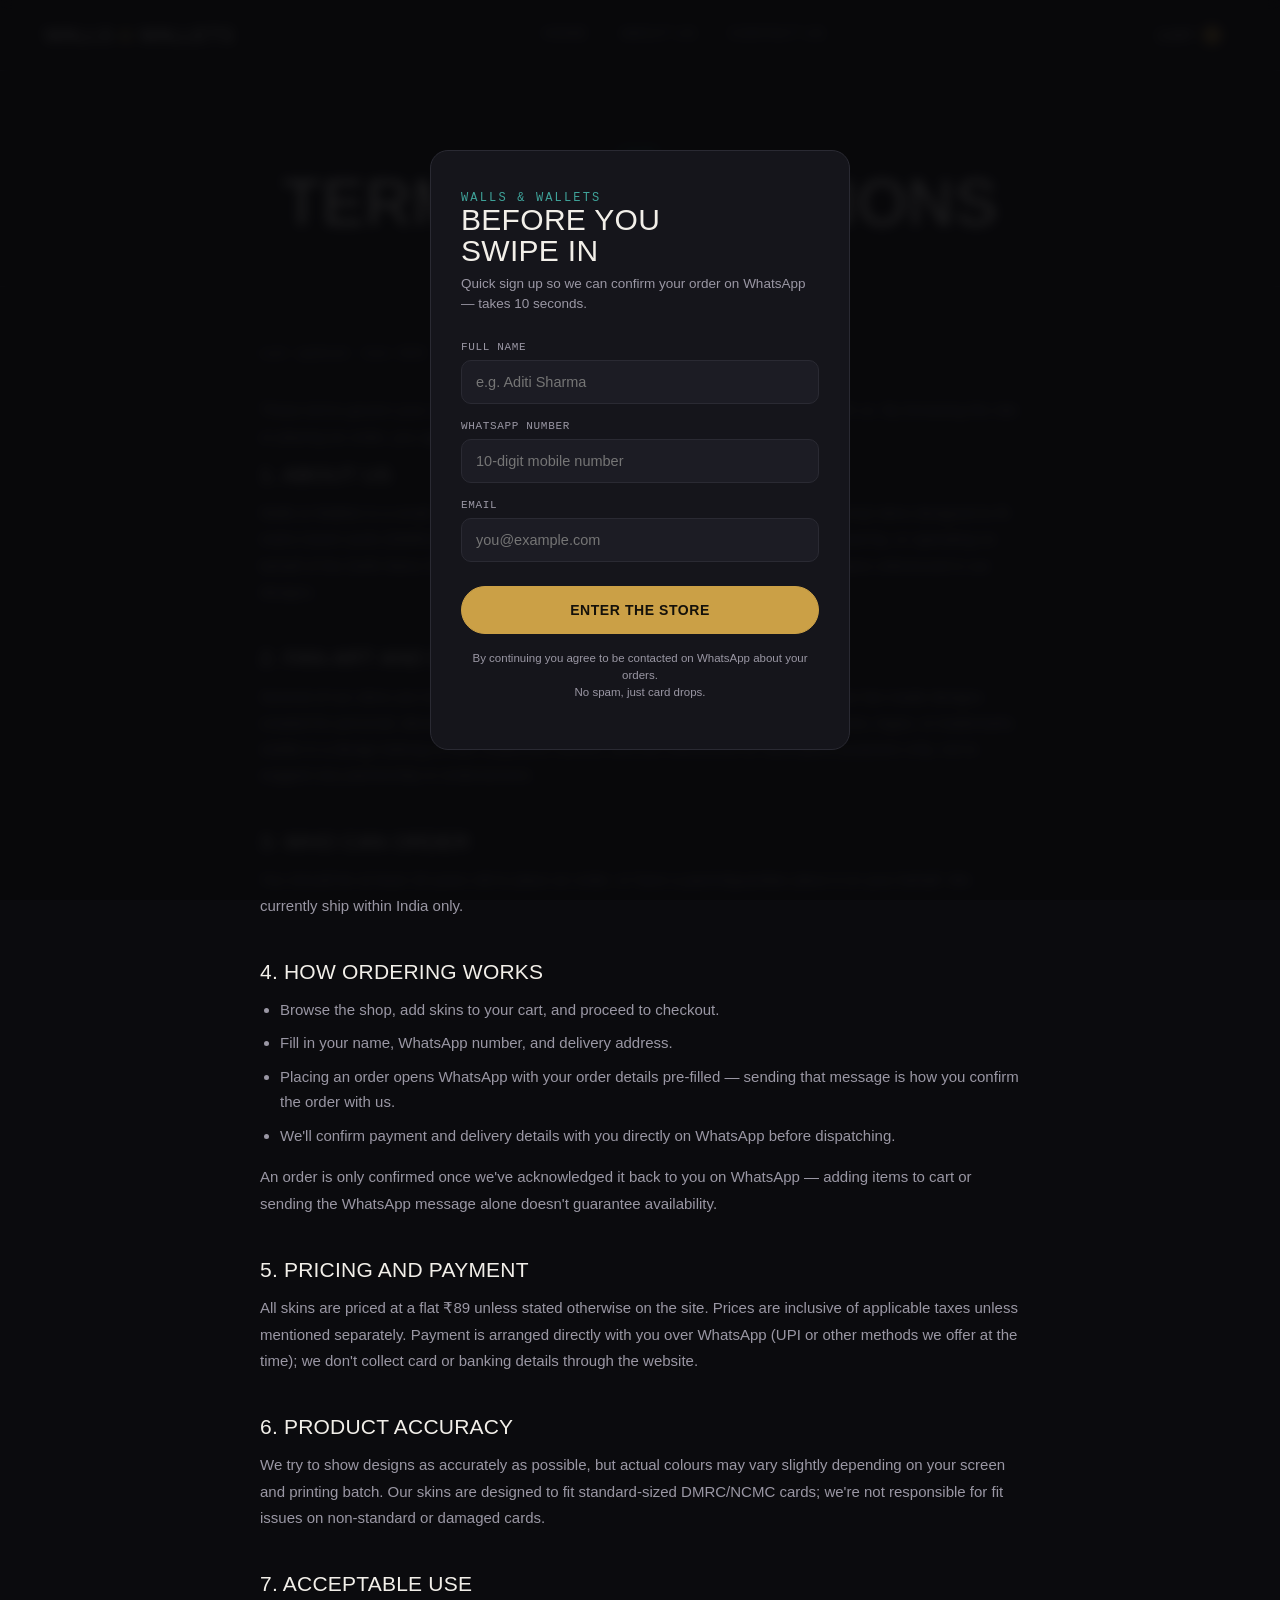
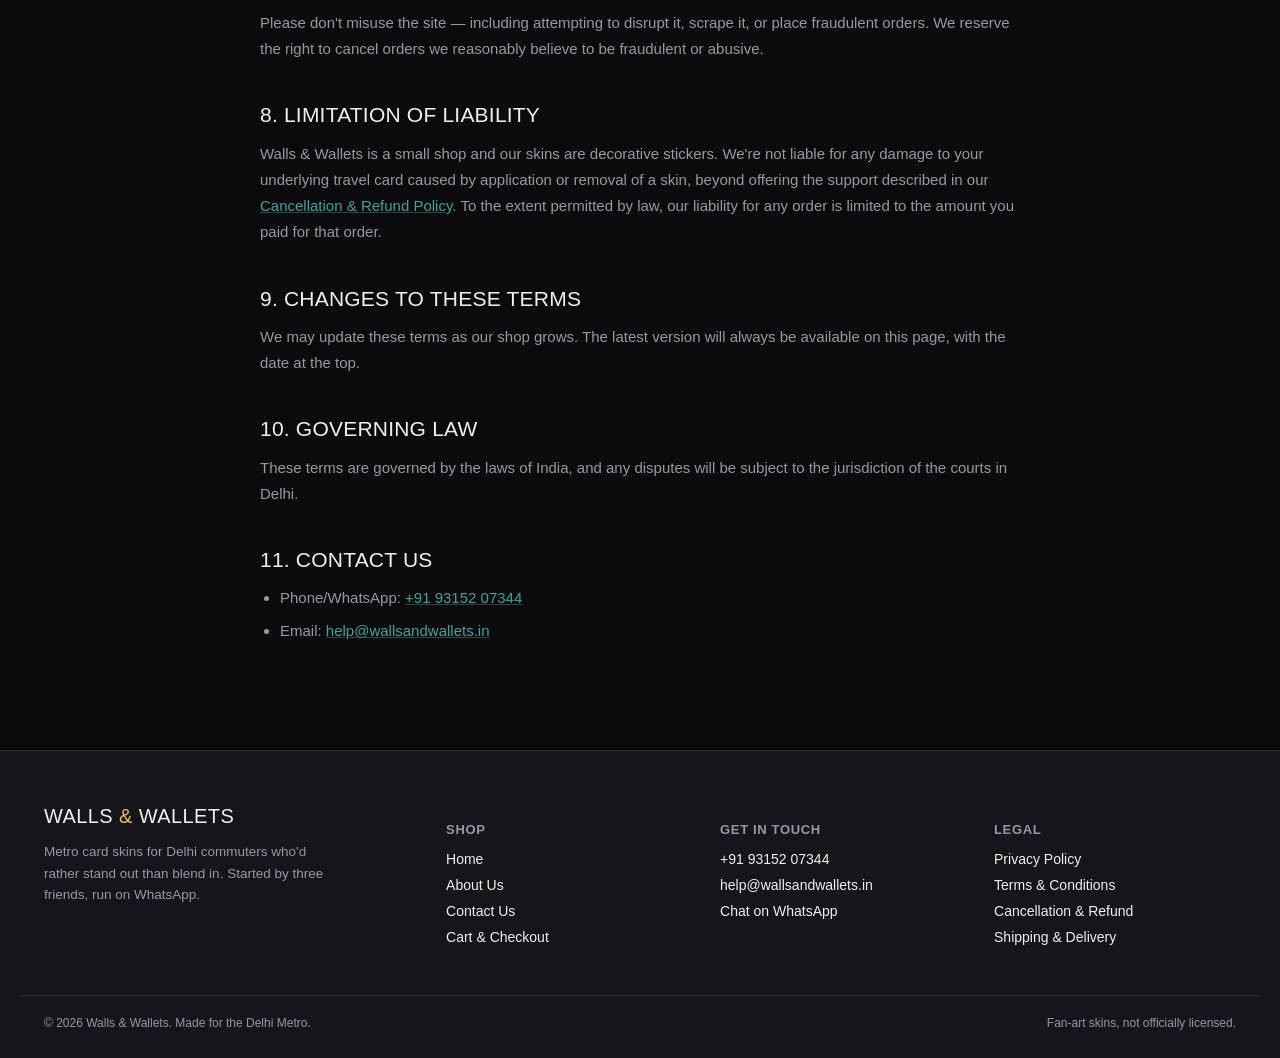
<file: terms-and-conditions.html>
<!DOCTYPE html>
<html lang="en">
<head>
<meta charset="UTF-8">
<meta name="viewport" content="width=device-width, initial-scale=1.0">
<title>Terms &amp; Conditions — Walls &amp; Wallets</title>
<meta name="description" content="Terms and conditions for shopping with Walls & Wallets.">
<link rel="preconnect" href="https://fonts.googleapis.com">
<link rel="preconnect" href="https://fonts.gstatic.com" crossorigin>
<link href="https://fonts.googleapis.com/css2?family=Big+Shoulders+Display:wght@600;700;800;900&family=IBM+Plex+Sans:wght@400;500;600;700&family=IBM+Plex+Mono:wght@400;500;600;700&display=swap" rel="stylesheet">
<link rel="stylesheet" href="css/style.css">
</head>
<body>

<nav class="nav">
  <div class="nav-inner">
    <a href="index.html" class="logo"><span class="logo-chip" aria-hidden="true"></span>Walls <span>&amp;</span> Wallets</a>
    <div class="nav-links">
      <a href="index.html">Home</a>
      <a href="about.html">About Us</a>
      <a href="contact.html">Contact Us</a>
    </div>
    <div class="nav-right">
      <a href="checkout.html" class="cart-btn" aria-label="Cart">
        <svg class="ic-svg" viewBox="0 0 24 24" fill="none" aria-hidden="true"><path d="M3 4h2l1.6 9.6a2 2 0 0 0 2 1.7h7.5a2 2 0 0 0 2-1.6L19.5 8H6" stroke="currentColor" stroke-width="1.8" stroke-linecap="round" stroke-linejoin="round"/><circle cx="9.5" cy="19.5" r="1.4" fill="currentColor"/><circle cx="16.5" cy="19.5" r="1.4" fill="currentColor"/></svg>
        Cart <span class="cart-badge">0</span>
      </a>
      <button class="burger" aria-label="Menu">
        <svg viewBox="0 0 24 24" fill="none" aria-hidden="true"><path d="M4 7h16M4 12h16M4 17h10" stroke="currentColor" stroke-width="1.8" stroke-linecap="round"/></svg>
      </button>
    </div>
  </div>
</nav>

<section class="page-hero">
  <div class="wrap">
    <span class="eyebrow">Legal</span>
    <h1>Terms &amp; Conditions</h1>
  </div>
</section>

<section class="wrap legal-content">
  <span class="updated">Last updated: June 2026</span>

  <p>These terms govern your use of the Walls &amp; Wallets website and any order you place with us. By browsing the site or placing an order, you agree to the terms below.</p>

  <h2>1. About us</h2>
  <p>Walls &amp; Wallets is a small, independent shop run by three friends, selling peel-and-stick vinyl skins designed to fit metro travel cards (DMRC/NCMC) in Delhi and beyond. We are not affiliated with, endorsed by, or operating on behalf of the Delhi Metro Rail Corporation (DMRC), or any of the studios, brands, or creators referenced in our designs.</p>

  <h2>2. Fan-art and design disclaimer</h2>
  <p>Several of our skins are inspired by characters, films, or pop-culture references. These are fan-made designs created for personal, decorative use and are not officially licensed merchandise. Any names, logos, or trademarks visible in a design belong to their respective owners, and are referenced for descriptive purposes only, not to suggest any partnership or endorsement.</p>

  <h2>3. Who can order</h2>
  <p>You should be at least 18 years old to place an order, or have a parent/guardian place it on your behalf. We currently ship within India only.</p>

  <h2>4. How ordering works</h2>
  <ul>
    <li>Browse the shop, add skins to your cart, and proceed to checkout.</li>
    <li>Fill in your name, WhatsApp number, and delivery address.</li>
    <li>Placing an order opens WhatsApp with your order details pre-filled — sending that message is how you confirm the order with us.</li>
    <li>We'll confirm payment and delivery details with you directly on WhatsApp before dispatching.</li>
  </ul>
  <p>An order is only confirmed once we've acknowledged it back to you on WhatsApp — adding items to cart or sending the WhatsApp message alone doesn't guarantee availability.</p>

  <h2>5. Pricing and payment</h2>
  <p>All skins are priced at a flat ₹89 unless stated otherwise on the site. Prices are inclusive of applicable taxes unless mentioned separately. Payment is arranged directly with you over WhatsApp (UPI or other methods we offer at the time); we don't collect card or banking details through the website.</p>

  <h2>6. Product accuracy</h2>
  <p>We try to show designs as accurately as possible, but actual colours may vary slightly depending on your screen and printing batch. Our skins are designed to fit standard-sized DMRC/NCMC cards; we're not responsible for fit issues on non-standard or damaged cards.</p>

  <h2>7. Acceptable use</h2>
  <p>Please don't misuse the site — including attempting to disrupt it, scrape it, or place fraudulent orders. We reserve the right to cancel orders we reasonably believe to be fraudulent or abusive.</p>

  <h2>8. Limitation of liability</h2>
  <p>Walls &amp; Wallets is a small shop and our skins are decorative stickers. We're not liable for any damage to your underlying travel card caused by application or removal of a skin, beyond offering the support described in our <a href="cancellation-refund.html">Cancellation &amp; Refund Policy</a>. To the extent permitted by law, our liability for any order is limited to the amount you paid for that order.</p>

  <h2>9. Changes to these terms</h2>
  <p>We may update these terms as our shop grows. The latest version will always be available on this page, with the date at the top.</p>

  <h2>10. Governing law</h2>
  <p>These terms are governed by the laws of India, and any disputes will be subject to the jurisdiction of the courts in Delhi.</p>

  <h2>11. Contact us</h2>
  <ul>
    <li>Phone/WhatsApp: <a href="tel:+919315207344">+91 93152 07344</a></li>
    <li>Email: <a href="mailto:help@wallsandwallets.in">help@wallsandwallets.in</a></li>
  </ul>
</section>

<footer>
  <div class="wrap footer-grid">
    <div class="footer-brand">
      <a href="index.html" class="logo"><span class="logo-chip" aria-hidden="true"></span>Walls <span>&amp;</span> Wallets</a>
      <p>Metro card skins for Delhi commuters who'd rather stand out than blend in. Started by three friends, run on WhatsApp.</p>
    </div>
    <div class="footer-col">
      <h4>Shop</h4>
      <a href="index.html">Home</a>
      <a href="about.html">About Us</a>
      <a href="contact.html">Contact Us</a>
      <a href="checkout.html">Cart &amp; Checkout</a>
    </div>
    <div class="footer-col">
      <h4>Get in touch</h4>
      <a href="tel:+919315207344">+91 93152 07344</a>
      <a href="mailto:help@wallsandwallets.in">help@wallsandwallets.in</a>
      <a href="https://wa.me/919315207344" target="_blank" rel="noopener">Chat on WhatsApp</a>
    </div>
    <div class="footer-col">
      <h4>Legal</h4>
      <a href="privacy-policy.html">Privacy Policy</a>
      <a href="terms-and-conditions.html">Terms &amp; Conditions</a>
      <a href="cancellation-refund.html">Cancellation &amp; Refund</a>
      <a href="shipping-delivery.html">Shipping &amp; Delivery</a>
    </div>
  </div>
  <div class="wrap footer-bottom">
    <span>© 2026 Walls &amp; Wallets. Made for the Delhi Metro.</span>
    <span>Fan-art skins, not officially licensed.</span>
  </div>
</footer>

<script src="js/main.js"></script>
</body>
</html>
</file>
<file: css/style.css>
/* =========================================================
   WALLS & WALLETS — design tokens
========================================================= */
:root{
  --bg:#0B0B0E;
  --surface:#15151B;
  --surface-2:#1C1C24;
  --line:#2A2A33;
  --text:#F2EFE9;
  --text-dim:#9A97A4;
  --gold:#CBA046;
  --gold-bright:#E3BE63;
  --teal:#3FA39A;
  --red:#B23A3A;
  --radius:18px;
  --radius-sm:10px;
  --maxw:1240px;
  --font-display:'Anton', sans-serif;
  --font-head:'Space Grotesk', sans-serif;
  --font-body:'Inter', sans-serif;
  --font-mono:'JetBrains Mono', monospace;
}

*{box-sizing:border-box;}
html{scroll-behavior:smooth;}
body{
  margin:0;
  background:var(--bg);
  color:var(--text);
  font-family:var(--font-body);
  -webkit-font-smoothing:antialiased;
  overflow-x:hidden;
}
img{max-width:100%;display:block;}
a{color:inherit;text-decoration:none;}
button{font-family:inherit;cursor:pointer;}
.wrap{max-width:var(--maxw);margin:0 auto;padding:0 24px;}
.eyebrow{
  font-family:var(--font-mono);
  font-size:12px;
  letter-spacing:.18em;
  text-transform:uppercase;
  color:var(--teal);
}
h1,h2,h3{font-family:var(--font-display);font-weight:400;letter-spacing:.01em;margin:0;line-height:1.02;}
h2{font-size:clamp(28px,4vw,44px);text-transform:uppercase;}
.btn{
  display:inline-flex;align-items:center;justify-content:center;gap:8px;
  font-family:var(--font-head);font-weight:600;font-size:14px;letter-spacing:.04em;
  text-transform:uppercase;
  padding:15px 28px;border-radius:999px;border:1.5px solid var(--gold);
  background:transparent;color:var(--gold-bright);transition:transform .2s ease,background .25s ease,color .25s ease;
}
.btn:hover{background:var(--gold);color:#15110a;transform:translateY(-2px);}
.btn:active{transform:translateY(0);}
.btn.solid{background:var(--gold);color:#15110a;}
.btn.solid:hover{background:var(--gold-bright);}
.btn.ghost-teal{border-color:var(--teal);color:var(--teal);}
.btn.ghost-teal:hover{background:var(--teal);color:#08201d;}
.btn[disabled]{opacity:.4;cursor:not-allowed;transform:none;}
.btn:focus-visible,a:focus-visible,input:focus-visible,button:focus-visible{outline:2px solid var(--teal);outline-offset:3px;}

/* =========================================================
   NAV
========================================================= */
.nav{
  position:sticky;top:0;z-index:60;
  background:rgba(11,11,14,.82);backdrop-filter:blur(10px);
  border-bottom:1px solid var(--line);
}
.nav-inner{display:flex;align-items:center;justify-content:space-between;padding:16px 24px;max-width:var(--maxw);margin:0 auto;}
.logo{font-family:var(--font-display);font-size:20px;letter-spacing:.02em;text-transform:uppercase;}
.logo span{color:var(--gold-bright);}
.nav-links{display:flex;gap:32px;font-family:var(--font-head);font-size:14px;text-transform:uppercase;letter-spacing:.05em;}
.nav-links a{position:relative;padding-bottom:4px;color:var(--text-dim);transition:color .2s ease;}
.nav-links a:hover,.nav-links a.active{color:var(--text);}
.nav-links a.active::after{content:'';position:absolute;left:0;right:0;bottom:-2px;height:2px;background:var(--gold);}
.nav-right{display:flex;align-items:center;gap:18px;}
.cart-btn{position:relative;display:flex;align-items:center;gap:8px;font-family:var(--font-head);font-size:13px;text-transform:uppercase;letter-spacing:.05em;color:var(--text);border:1px solid var(--line);padding:9px 14px;border-radius:999px;}
.cart-btn:hover{border-color:var(--gold);}
.cart-badge{background:var(--gold);color:#15110a;font-family:var(--font-mono);font-size:11px;font-weight:700;min-width:18px;height:18px;border-radius:50%;display:flex;align-items:center;justify-content:center;}
.burger{display:none;background:none;border:none;color:var(--text);font-size:24px;}

@media (max-width:760px){
  .nav-links{position:fixed;top:64px;left:0;right:0;background:var(--surface);flex-direction:column;gap:0;border-bottom:1px solid var(--line);max-height:0;overflow:hidden;transition:max-height .3s ease;}
  .nav-links.open{max-height:280px;}
  .nav-links a{padding:16px 24px;width:100%;border-bottom:1px solid var(--line);}
  .burger{display:block;}
}

/* =========================================================
   HOLOGRAPHIC CARD — the signature interaction
========================================================= */
.card-3d{
  position:relative;border-radius:var(--radius);overflow:hidden;
  transform-style:preserve-3d;will-change:transform;
  transition:transform .15s ease-out, box-shadow .25s ease;
  box-shadow:0 14px 34px -10px rgba(0,0,0,.6);
  background:var(--surface);
}
.card-3d img{width:100%;height:100%;object-fit:cover;display:block;pointer-events:none;}
.card-3d::before{
  content:'';position:absolute;inset:0;z-index:2;pointer-events:none;
  background:linear-gradient(115deg, rgba(255,255,255,0) 35%, rgba(255,255,255,.22) 48%, rgba(255,255,255,0) 60%);
  background-size:250% 250%;
  background-position:var(--glow-x,50%) var(--glow-y,50%);
  opacity:0;transition:opacity .25s ease;
  mix-blend-mode:overlay;
}
.card-3d.tilting::before{opacity:1;}
.card-3d::after{
  content:'';position:absolute;inset:0;z-index:1;pointer-events:none;
  background:radial-gradient(circle at var(--glow-x,50%) var(--glow-y,50%), rgba(203,160,70,.35), transparent 60%);
  opacity:0;transition:opacity .25s ease;
}
.card-3d.tilting::after{opacity:1;}

/* =========================================================
   HERO
========================================================= */
.hero{padding:64px 0 80px;position:relative;}
.hero-grid{display:grid;grid-template-columns:1.05fr .95fr;gap:56px;align-items:center;}
.hero h1{font-size:clamp(44px,7.2vw,84px);text-transform:uppercase;margin:14px 0 18px;}
.hero h1 .accent{color:var(--gold-bright);}
.hero p.lead{font-size:17px;color:var(--text-dim);max-width:460px;line-height:1.6;margin:0 0 30px;}
.hero-ctas{display:flex;gap:16px;flex-wrap:wrap;}
.hero-stage{perspective:1300px;}
.hero-card{aspect-ratio:3/4;max-width:380px;margin:0 auto;}
.hero-tag{
  position:absolute;bottom:18px;left:18px;z-index:3;
  font-family:var(--font-mono);font-size:11px;letter-spacing:.08em;
  background:rgba(11,11,14,.72);border:1px solid var(--line);
  padding:6px 12px;border-radius:999px;color:var(--gold-bright);
  text-transform:uppercase;
}
.chip{
  position:absolute;top:18px;right:18px;width:34px;height:26px;border-radius:5px;z-index:3;
  background:linear-gradient(135deg,#dec074,#9a7a35);
}
@media (max-width:900px){
  .hero-grid{grid-template-columns:1fr;text-align:center;}
  .hero p.lead{margin-inline:auto;}
  .hero-ctas{justify-content:center;}
  .hero-card{margin-top:10px;}
}

/* =========================================================
   TRUST STRIP
========================================================= */
.trust{border-top:1px solid var(--line);border-bottom:1px solid var(--line);background:var(--surface);}
.trust-grid{display:grid;grid-template-columns:repeat(3,1fr);gap:24px;padding:34px 24px;max-width:var(--maxw);margin:0 auto;}
.trust-item{display:flex;gap:14px;align-items:flex-start;}
.trust-item .num{font-family:var(--font-mono);color:var(--teal);font-size:13px;padding-top:2px;}
.trust-item h3{font-family:var(--font-head);font-size:15px;text-transform:uppercase;letter-spacing:.03em;margin-bottom:4px;}
.trust-item p{margin:0;font-size:13.5px;color:var(--text-dim);line-height:1.5;}
@media (max-width:760px){.trust-grid{grid-template-columns:1fr;}}

/* =========================================================
   PRODUCT GRID
========================================================= */
.shop{padding:84px 0;}
.shop-head{display:flex;align-items:flex-end;justify-content:space-between;margin-bottom:40px;gap:20px;flex-wrap:wrap;}
.shop-head p{color:var(--text-dim);max-width:420px;margin:10px 0 0;font-size:14.5px;}
.price-flat{
  font-family:var(--font-mono);font-size:13px;color:var(--gold-bright);
  border:1px solid var(--line);padding:8px 16px;border-radius:999px;white-space:nowrap;
}
.grid{display:grid;grid-template-columns:repeat(4,1fr);gap:26px;}
@media (max-width:1080px){.grid{grid-template-columns:repeat(3,1fr);}}
@media (max-width:760px){.grid{grid-template-columns:repeat(2,1fr);gap:16px;}}
@media (max-width:460px){.grid{grid-template-columns:1fr;}}

.product{display:flex;flex-direction:column;gap:12px;}
.product .card-3d{aspect-ratio:4/5;}
.product .card-3d.landscape{aspect-ratio:1.586/1;}
.product .card-3d.landscape img{object-fit:contain;background:var(--surface);}
.product-tag{
  position:absolute;top:12px;left:12px;z-index:3;font-family:var(--font-mono);font-size:10px;
  letter-spacing:.08em;text-transform:uppercase;background:rgba(11,11,14,.72);
  border:1px solid var(--line);padding:4px 9px;border-radius:999px;color:var(--teal);
}
.product-info{display:flex;align-items:flex-start;justify-content:space-between;gap:10px;}
.product-info h3{font-family:var(--font-head);font-size:16px;text-transform:none;font-weight:600;}
.product-info .price{font-family:var(--font-mono);color:var(--gold-bright);font-size:15px;font-weight:700;}
.product-blurb{font-size:12.5px;color:var(--text-dim);margin:0;line-height:1.45;min-height:34px;}
.add-btn{
  width:100%;padding:12px;border-radius:999px;border:1.5px solid var(--gold);
  background:transparent;color:var(--gold-bright);font-family:var(--font-head);
  font-size:13px;text-transform:uppercase;letter-spacing:.05em;font-weight:600;
  transition:background .2s ease,color .2s ease;
}
.add-btn:hover{background:var(--gold);color:#15110a;}
.add-btn.added{background:var(--teal);border-color:var(--teal);color:#08201d;}

/* =========================================================
   SIGNUP GATE
========================================================= */
.gate-overlay{
  position:fixed;inset:0;z-index:200;background:rgba(8,8,10,.9);backdrop-filter:blur(6px);
  display:flex;align-items:center;justify-content:center;padding:20px;
}
.gate-card{
  width:100%;max-width:420px;background:var(--surface);border:1px solid var(--line);
  border-radius:var(--radius);padding:36px 30px;position:relative;
}
.gate-card .eyebrow{margin-bottom:10px;}
.gate-card h2{font-size:30px;margin-bottom:8px;}
.gate-card p.sub{color:var(--text-dim);font-size:13.5px;margin:0 0 26px;line-height:1.5;}
.field{margin-bottom:16px;}
.field label{display:block;font-family:var(--font-mono);font-size:11px;letter-spacing:.06em;text-transform:uppercase;color:var(--text-dim);margin-bottom:7px;}
.field input{
  width:100%;background:var(--surface-2);border:1px solid var(--line);border-radius:var(--radius-sm);
  padding:13px 14px;color:var(--text);font-family:var(--font-body);font-size:14.5px;
}
.field input:focus{outline:none;border-color:var(--gold);}
.field .err{color:var(--red);font-size:11.5px;margin-top:5px;display:none;}
.gate-card .btn{width:100%;margin-top:8px;}
.gate-foot{font-size:11.5px;color:var(--text-dim);text-align:center;margin-top:16px;line-height:1.5;}

/* =========================================================
   ABOUT PAGE
========================================================= */
.page-hero{padding:74px 0 50px;text-align:center;border-bottom:1px solid var(--line);}
.page-hero .eyebrow{display:block;margin-bottom:12px;}
.page-hero h1{font-size:clamp(38px,6vw,64px);text-transform:uppercase;}
.about-body{padding:70px 0;display:grid;grid-template-columns:.9fr 1.1fr;gap:60px;align-items:start;}
.about-body img{border-radius:var(--radius);}
.about-copy h2{font-size:24px;margin-bottom:16px;}
.about-copy p{color:var(--text-dim);font-size:15px;line-height:1.75;margin-bottom:18px;}
.pillars{display:grid;grid-template-columns:repeat(3,1fr);gap:20px;padding:0 0 80px;}
.pillar{background:var(--surface);border:1px solid var(--line);border-radius:var(--radius);padding:26px;}
.pillar .num{font-family:var(--font-mono);color:var(--teal);font-size:12px;}
.pillar h3{font-family:var(--font-head);font-size:16px;text-transform:uppercase;margin:10px 0 8px;}
.pillar p{font-size:13.5px;color:var(--text-dim);line-height:1.55;margin:0;}
@media (max-width:860px){.about-body{grid-template-columns:1fr;}.pillars{grid-template-columns:1fr;}}

/* =========================================================
   CONTACT PAGE
========================================================= */
.contact-grid{padding:70px 0 90px;display:grid;grid-template-columns:.85fr 1.15fr;gap:50px;}
.contact-card{background:var(--surface);border:1px solid var(--line);border-radius:var(--radius);padding:30px;}
.contact-card h3{font-family:var(--font-head);font-size:14px;text-transform:uppercase;letter-spacing:.04em;color:var(--text-dim);margin-bottom:14px;}
.contact-line{display:flex;align-items:center;gap:12px;padding:14px 0;border-top:1px solid var(--line);font-size:15px;}
.contact-line:first-of-type{border-top:none;}
.contact-line .ic{width:34px;height:34px;border-radius:50%;background:var(--surface-2);display:flex;align-items:center;justify-content:center;color:var(--gold-bright);flex-shrink:0;}
.contact-form .field textarea{
  width:100%;background:var(--surface-2);border:1px solid var(--line);border-radius:var(--radius-sm);
  padding:13px 14px;color:var(--text);font-family:var(--font-body);font-size:14.5px;resize:vertical;min-height:120px;
}
.contact-form .field textarea:focus{outline:none;border-color:var(--gold);}
@media (max-width:860px){.contact-grid{grid-template-columns:1fr;}}

/* =========================================================
   CHECKOUT PAGE
========================================================= */
.checkout-grid{padding:60px 0 100px;display:grid;grid-template-columns:1.3fr .9fr;gap:40px;align-items:start;}
.cart-list{display:flex;flex-direction:column;gap:16px;}
.cart-item{display:grid;grid-template-columns:74px 1fr auto;gap:16px;align-items:center;background:var(--surface);border:1px solid var(--line);border-radius:var(--radius-sm);padding:14px;}
.cart-item img{width:74px;height:74px;object-fit:cover;border-radius:8px;}
.cart-item h4{margin:0 0 4px;font-family:var(--font-head);font-size:14.5px;}
.cart-item .unit{font-family:var(--font-mono);font-size:12px;color:var(--text-dim);}
.qty{display:flex;align-items:center;gap:10px;}
.qty button{width:26px;height:26px;border-radius:50%;border:1px solid var(--line);background:var(--surface-2);color:var(--text);font-size:15px;line-height:1;}
.qty button:hover{border-color:var(--gold);}
.qty span{font-family:var(--font-mono);min-width:16px;text-align:center;}
.remove-line{justify-self:end;background:none;border:none;color:var(--text-dim);font-size:12px;text-decoration:underline;margin-top:6px;}
.remove-line:hover{color:var(--red);}
.cart-item-right{display:flex;flex-direction:column;align-items:flex-end;gap:2px;}
.line-total{font-family:var(--font-mono);color:var(--gold-bright);font-weight:700;}
.empty-cart{text-align:center;padding:70px 20px;color:var(--text-dim);}
.empty-cart .btn{margin-top:20px;}

.summary{background:var(--surface);border:1px solid var(--line);border-radius:var(--radius);padding:28px;position:sticky;top:96px;}
.summary h3{font-family:var(--font-head);font-size:15px;text-transform:uppercase;margin-bottom:18px;}
.summary-row{display:flex;justify-content:space-between;font-size:14px;color:var(--text-dim);padding:9px 0;border-bottom:1px solid var(--line);}
.summary-row.total{color:var(--text);font-weight:700;font-size:17px;border-bottom:none;padding-top:14px;}
.summary-row.total .val{font-family:var(--font-mono);color:var(--gold-bright);}
.summary .field{margin-top:18px;}
.summary .btn{width:100%;margin-top:14px;}
.note{font-size:11.5px;color:var(--text-dim);line-height:1.5;margin-top:14px;}
@media (max-width:900px){.checkout-grid{grid-template-columns:1fr;}.summary{position:static;}}

/* =========================================================
   FOOTER
========================================================= */
footer{border-top:1px solid var(--line);background:var(--surface);padding:54px 0 28px;margin-top:0;}
.footer-grid{display:grid;grid-template-columns:1.3fr 0.85fr 0.85fr 0.85fr;gap:32px;}
.footer-brand .logo{display:block;margin-bottom:12px;}
.footer-brand p{color:var(--text-dim);font-size:13.5px;line-height:1.6;max-width:300px;}
.footer-col h4{font-family:var(--font-head);font-size:13px;text-transform:uppercase;letter-spacing:.05em;color:var(--text-dim);margin-bottom:14px;}
.footer-col a,.footer-col span{display:block;font-size:14px;margin-bottom:10px;color:var(--text);}
.footer-col a:hover{color:var(--gold-bright);}
.footer-bottom{display:flex;justify-content:space-between;border-top:1px solid var(--line);margin-top:40px;padding-top:20px;font-size:12px;color:var(--text-dim);flex-wrap:wrap;gap:10px;}
@media (max-width:760px){.footer-grid{grid-template-columns:1fr;gap:30px;}}

/* =========================================================
   LEGAL PAGES
========================================================= */
.legal-content{padding:60px 0 90px;max-width:760px;margin:0 auto;}
.legal-content .updated{font-family:var(--font-mono);font-size:12px;color:var(--text-dim);margin-bottom:36px;display:block;}
.legal-content h2{font-size:21px;margin:42px 0 14px;}
.legal-content h2:first-of-type{margin-top:0;}
.legal-content h3{font-family:var(--font-head);font-size:14px;text-transform:uppercase;letter-spacing:.04em;color:var(--gold-bright);margin:26px 0 8px;}
.legal-content p{color:var(--text-dim);font-size:15px;line-height:1.75;margin-bottom:14px;}
.legal-content ul{margin:0 0 16px;padding-left:20px;color:var(--text-dim);font-size:15px;line-height:1.7;}
.legal-content li{margin-bottom:8px;}
.legal-content a{color:var(--teal);text-decoration:underline;text-decoration-color:rgba(63,163,154,.4);}
.legal-content a:hover{color:var(--gold-bright);}
.legal-content strong{color:var(--text);}

/* reduced motion */
@media (prefers-reduced-motion: reduce){
  .card-3d, .card-3d::before, .card-3d::after{transition:none !important;}
  html{scroll-behavior:auto;}
}
</file>
